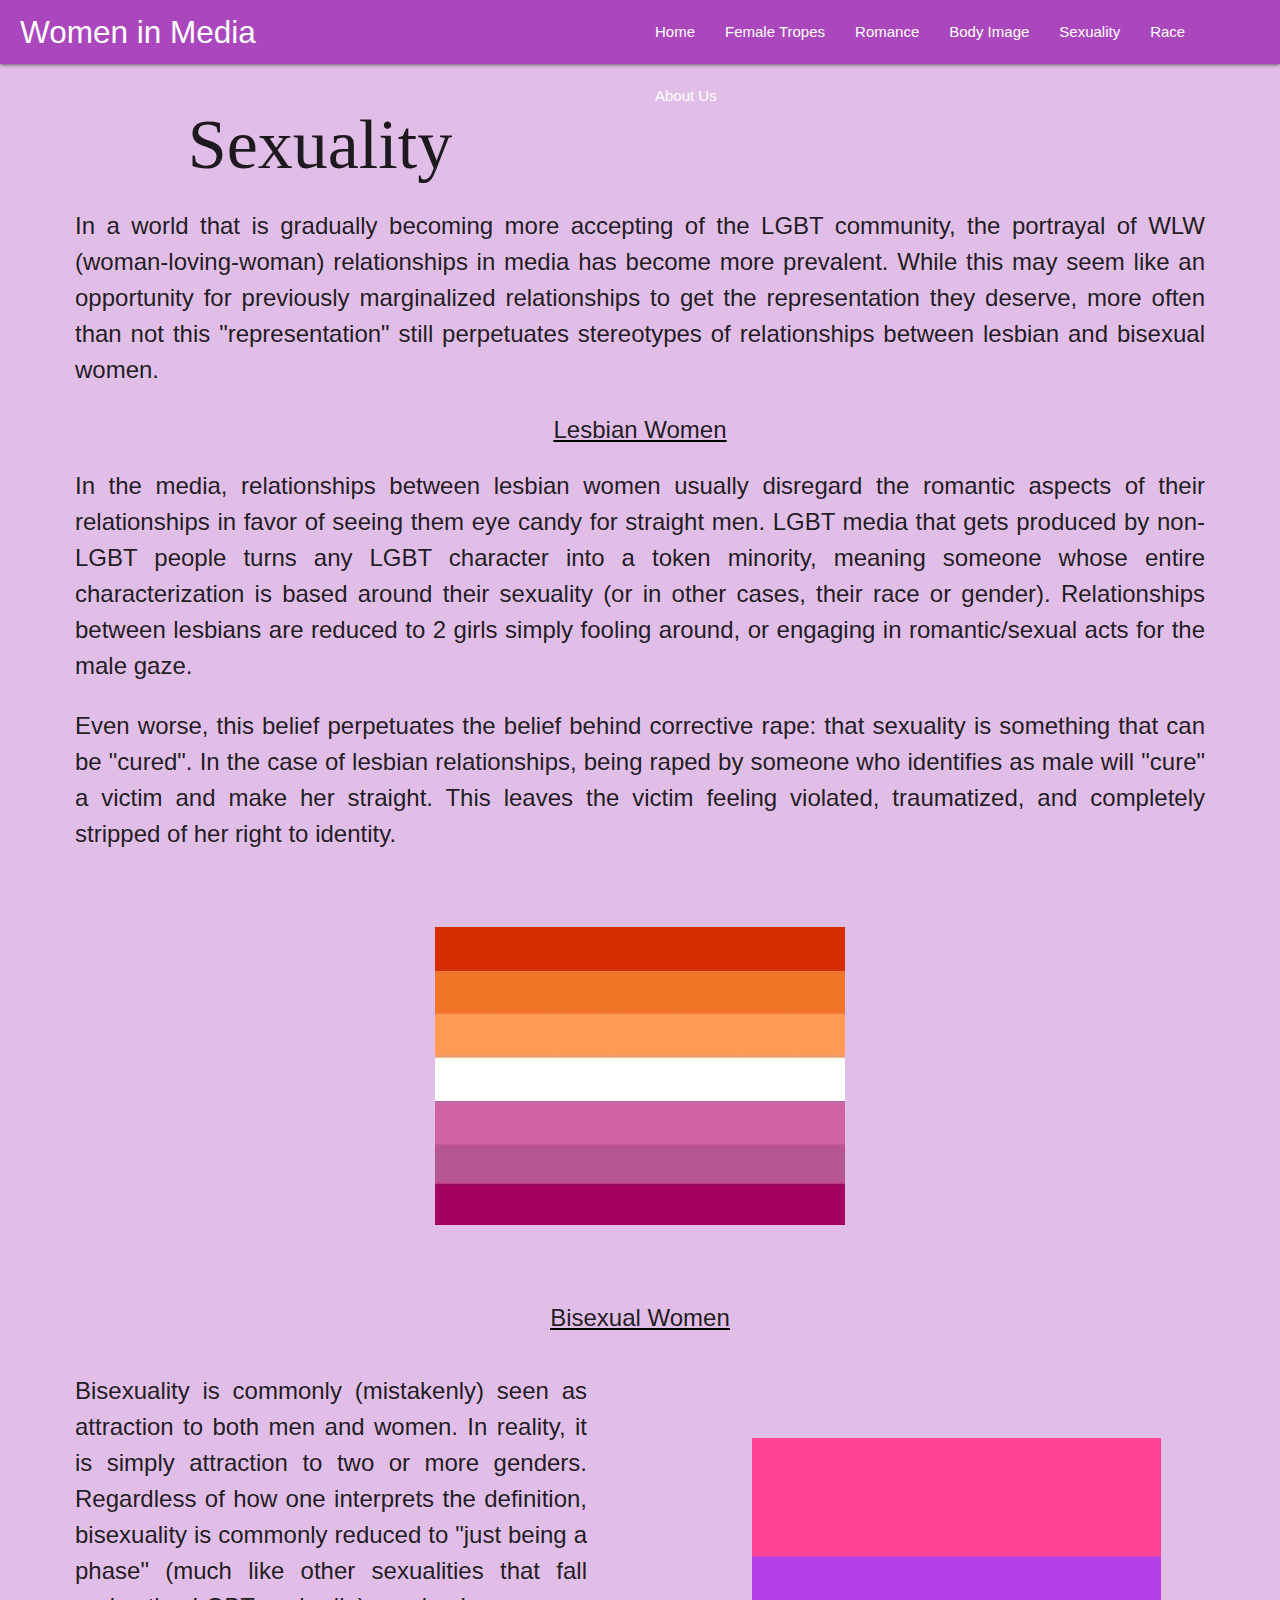
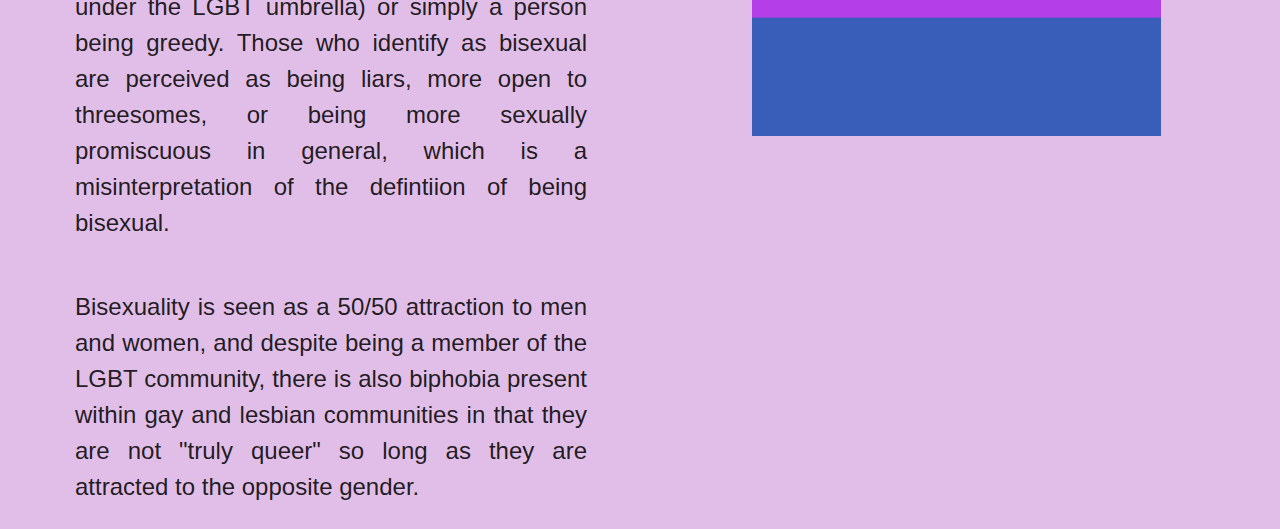
<file: sexuality.html>
<!DOCTYPE html>
<html lang="en" dir="ltr">
  <head>
    <link rel="stylesheet" href="./styles.css">
    <link rel="stylesheet" href="https://cdnjs.cloudflare.com/ajax/libs/materialize/1.0.0/css/materialize.min.css">
    <meta charset="utf-8">
    <title>Sexuality</title>
  </head>
  <body>
    <nav>
      <div class="nav-wrapper">
        <a href="#" class="brand-logo left">Women in Media</a>
        <ul id="nav-mobile" class="right hide-on-med-and-down">
          <li><a href="index.html">Home</a></li>
          <li><a href="tropes.html">Female Tropes</a></li>
          <li><a href="romance.html">Romance</a></li>
          <li><a href="body.html">Body Image</a></li>
          <li><a href="sexuality.html">Sexuality</a></li>
          <li><a href="racial.html">Race</a></li>
          <li><a href="about.html">About Us</a></li>
        </ul>
      </div>
    </nav>
    <h1 class = "heading">Sexuality</h1>
    <p class="sex">In a world that is gradually becoming more accepting of the LGBT community, the portrayal of
    WLW (woman-loving-woman) relationships in media has become more prevalent. While this may seem
    like an opportunity for previously marginalized relationships to get the representation they deserve,
    more often than not this "representation" still perpetuates stereotypes of relationships between
    lesbian and bisexual women.</p>
    <h3 class="tropehead"><strong><u>Lesbian Women</u></strong></h3>
    <div id = "sapphic">
      <p class="lesbian sex">In the media, relationships between lesbian women usually disregard the romantic
      aspects of their relationships in favor of seeing them eye candy for straight men. LGBT media that gets produced
      by non-LGBT people turns any LGBT character into a token minority, meaning someone whose entire characterization
      is based around their sexuality (or in other cases, their race or gender). Relationships between lesbians are reduced to
      2 girls simply fooling around, or engaging in romantic/sexual acts for the male gaze.</p>
      <p class = "lesbian sex">Even worse, this belief perpetuates the belief behind corrective rape: that sexuality is something that can be "cured". In the case of
      lesbian relationships, being raped by someone who identifies as male will "cure" a victim and make her straight.
      This leaves the victim feeling violated, traumatized, and completely stripped of her right to identity.</p>
      <img id="lesbian" class= "tropeimg" src="lesbian.jpg">
    </div>
    <div id = "bisexual">
      <h3 class="tropehead"><strong><u>Bisexual Women</u></strong></h3>
      <p class="sex bi">Bisexuality is commonly (mistakenly) seen as attraction to both men and women. In reality, it is simply
      attraction to two or more genders. Regardless of how one interprets the definition, bisexuality is commonly
      reduced to "just being a phase" (much like other sexualities that fall under the LGBT umbrella) or simply
      a person being greedy. Those who identify as bisexual are perceived as being liars, more open to threesomes,
      or being more sexually promiscuous in general, which is a misinterpretation of the defintiion of being bisexual.
    </p><p class="sex bi">Bisexuality is seen as a 50/50 attraction to men and women, and despite being a member of the
      LGBT community, there is also biphobia present within gay and lesbian communities in that they are not "truly queer"
      so long as they are attracted to the opposite gender.</p>
      <img id = "bi" class= "tropeimg" src="biflag.png">
  </div>
  </body>
</html>
</file>
<file: styles.css>
body{
  text-align: justify;
  background-color: #e1bee7
}

.nav-wrapper{
  /* DONT TOUCH THIS IT WORKS */
  background-color: #ab47bc;

}

li{
  font-size: 30px;
}

.hi{
  margin-left: 75px;
  margin-right: 75px;
}
.heading{
  font-family:fantasy;
  font-size:70px;
  text-align:center;
}
.beginning{
  font-size: 3vw;
  font-family: arial;
  background-image: url("https://upload.wikimedia.org/wikipedia/commons/thumb/4/4c/Feminism_symbol.svg/682px-Feminism_symbol.svg.png");
  background-repeat: no-repeat;
  background-position: center;
}

.brand-logo{
  margin-left: 20px;
}

.tropes{
  margin-left: 75px;
  margin-right: 75px;
}

.bodyimg{
  margin-left: 400px;
  height: 500px;
}

.bodyimg2{
  margin-left: 500px;
  height: 200px;
}

.tropepara{
  font-size: 24px;
  padding: 20px;
  margin-left: 75px;
  margin-right: 75px;
}

.tropepara2{
  font-size: 20px;
  padding: 10px;
  margin-left: 75px;
  text-align: justify;
  float: left;
  width: 40%;
}

.tropepara3{
  font-size: 20px;
  padding: 10px;
  margin-left: 75px;
  text-align: justify;
  float: right;
  width: 40%;
}

.tropehead{
  font-size:24px;
  text-align: center;
  font-weight: bold;
  text-decoration: underline;
}

.tropeimg{
  object-fit: cover;
  height: 400px;
}

.did{
  position: relative;
}

.did2{
  position: relative;
}

.caption{
  position: absolute;
  top: 10px;
  left: 50%;
  right: 50%;
  color: white;
  font-weight: bold;
  font-size: 15px;
  text-shadow: 3px 3px 1px purple;
}

.caption2{
  position: absolute;
  top: 10px;
  left: 50%;
  right: 50%;
  color: white;
  font-weight: bold;
  font-size: 15px;
  text-shadow: 3px 3px 1px purple;
}

.flex{
  display: flex;
  justify-content: space-around;
  margin-top: 50px;
}

#button{
  font-size: 15px;
  background-color: #ab47bc;
  opacity: 0.8;
  height: 60px;
  width: 60%;
  color: white;
  margin-left: 85px;

}

.sex{
  font-size:24px;
  margin-left: 75px;
  margin-right: 75px;
}

.right{
  width: 50%;
  float: right;
}

.left{
  width: 50%;
  float: left;
}

.bi{
  width: 40%;
  float: left;
}

#bi{
  width: 40%;
  height:
  position:relative;
  display:inline-block;
  margin: 3%;
  padding: 4%;
}

.lesbian{
  /* width: 40%; */
  /* float: right; */
}

#lesbian{
  width: 40%;
  position:relative;
  padding: 4%;
  display: block;
  margin-left: auto;
  margin-right: auto;
}

#bisexual{
  display:block
}

#sapphic{

}

{box-sizing: border-box;}

/* Button used to open the contact form - fixed at the bottom of the page */
/* .open-button {
  background-color: #555;
  color: white;
  border: none;
  cursor: pointer;
} */

/* The popup form - hidden by default */
/* .form-popup {
  position: center;
  border: 3px solid #f1f1f1;
  display:none;
}
.form-pop{
  display:block;
  position: absolute;
  left:50%;
  top:25%;
} */
/* Add styles to the form container */
/* .form-container {
  background-color: white;
  display: flex;
  justify-content: center;

} */

/* Full-width input fields */
/* .form-container input[type=text], .form-container input[type=text] {
  width: 100%;
  padding: 15px;
  margin: 5px 0 22px 0;
  border: none;
  background: #f1f1f1;
} */

/* When the inputs get focus, do something */
/* .form-container input[type=text]:focus, .form-container input[type=password]:focus {
  background-color: #ddd;
  outline: none;
} */

/* Set a style for the submit/login button */
/* .form-container .btn {
  background-color: #4CAF50;
  color: pink;
  padding: 16px 20px;
  border: none;
  cursor: pointer;
  width: 100%;
  margin-bottom:10px;
  opacity: 0.8;
} */


/* Slideshow container */
.slideshow-container {
  max-width: 1000px;
  position: relative;
  margin: auto;
}

/* Hide the images by default */
.mySlides {
  display: none;
}

/* Next & previous buttons */
.prev, .next {
  cursor: pointer;
  position: absolute;
  top: 50%;
  width: auto;
  margin-top: -22px;
  padding: 16px;
  color: white;
  font-weight: bold;
  font-size: 18px;
  transition: 0.6s ease;
  border-radius: 0 3px 3px 0;
  user-select: none;
}

/* Position the "next button" to the right */
.next {
  right: 0;
  border-radius: 3px 0 0 3px;
}

/* On hover, add a black background color with a little bit see-through */
.prev:hover, .next:hover {
  background-color: rgba(0,0,0,0.8);
}

/* Caption text */
.text {
  color: #f2f2f2;
  font-size: 15px;
  padding: 8px 12px;
  position: absolute;
  bottom: 8px;
  width: 100%;
  text-align: center;
}

/* Number text (1/3 etc) */
.numbertext {
  color: #f2f2f2;
  font-size: 12px;
  padding: 8px 12px;
  position: absolute;
  top: 0;
}

/* The dots/bullets/indicators */
.dot {
  cursor: pointer;
  height: 15px;
  width: 15px;
  margin: 0 2px;
  background-color: #bbb;
  border-radius: 50%;
  display: inline-block;
  transition: background-color 0.6s ease;
}

.active, .dot:hover {
  background-color: #717171;
}

/* Fading animation */
.fade {
  -webkit-animation-name: fade;
  -webkit-animation-duration: 1.5s;
  animation-name: fade;
  animation-duration: 1.5s;
}

@-webkit-keyframes fade {
  from {opacity: .4}
  to {opacity: 1}
}

@keyframes fade {
  from {opacity: .4}
  to {opacity: 1}
}
.pop{
  background-color: white;
  color:black;
  font-size:20px;
}
.ss{
  font-family:arial;
  font-size:30px;
  display: flex;
  justify-content: center;
}
.kidnap{
  font-size:24px;
  margin-left: 75px;
  margin-right: 75px;
}
.No-means-Try-Harder{
  font-size:30px;
  font-family:arial;
  display:flex;
  justify-content: center;
}
.rejection{
  font-size:24px;
  margin-left: 75px;
  margin-right: 75px;
}
.rr{
  margin-left:75px;
  margin-right:75px;
  font-size:24px;
}
.hot-person{
  font-size:30px;
  font-family:arial;
  display: flex;
  justify-content: center;
}
.hpr{
  margin-left:75px;
  margin-right:75px;
  font-size:24px;}

.stone-cold-beotch{
  font-size:30px;
  font-family:arial;
  display: flex;
  justify-content: center;
}
.emotionless{
  margin-left:75px;
  margin-right:75px;
  font-size:24px;
}

.listed{
  margin-left:75px;
  margin-right:75px;
  font-size:24px
}
.slideshow-container {
  position: relative;
  background: #f1f1f1f1;
}

/* Slides */
.mySlides {
  display: none;
  /* padding: 80px; */
  text-align: center;
}

/* Next & previous buttons */
.prev, .next {
  cursor: pointer;
  position: absolute;
  top: 50%;
  width: auto;
  margin-top: -30px;
  padding: 16px;
  color: #888;
  font-weight: bold;
  font-size: 20px;
  border-radius: 0 3px 3px 0;
  user-select: none;
}

/* Position the "next button" to the right */
.next {
  position: absolute;
  right: 0;
  border-radius: 3px 0 0 3px;
}

/* On hover, add a black background color with a little bit see-through */
.prev:hover, .next:hover {
  background-color: rgba(0,0,0,0.8);
  color: white;
}

/* Add a background color to the active dot/circle */
.active, .dot:hover {
  background-color: #717171;
}

/* Add an italic font style to all quotes */
q {font-style: italic;}

/* Add a blue color to the author */
.author {color: cornflowerblue;}

.oof{
  width:500px;
  height:450px;
  margin-left:500px;
  margin-right:75px;
  display: flex;
  justify-content: center;
align-items: center;

}

.img1 { background-image: url("https://www.productreviewalliance.com/wp-content/uploads/2019/01/Eating-Disorders-and-the-media.jpg"); }
.img2 { background-color: white; }
.img3 { background-image: url("https://www.productreviewalliance.com/wp-content/uploads/2019/01/Eating-Disorders-and-the-media.jpg"); }
.img4 { background-color: white; }
.img5 { background-image: url("https://www.productreviewalliance.com/wp-content/uploads/2019/01/Eating-Disorders-and-the-media.jpg"); }
.img6 { background-color: white; }

.bg-image {
  /* Full height */
  height: 50%;
  background-position: center;
  background-repeat: no-repeat;
  background-size: cover;
}

* {box-sizing: border-box;}

.img-comp-container {
  position: relative;
  height: 200px; /*should be the same height as the images*/
}

.img-comp-img {
  position: absolute;
  width: auto;
  height: auto;
  overflow:hidden;
}

.img-comp-img img {
  display:block;
  vertical-align:middle;
}

/* .img-comp-img p{
  position: absolute;
  bottom: 10px;
  left: 50%;
  right: 50%;
} */

.img-comp-slider {
  position: absolute;
  top: 10px;
  z-index:9;
  cursor: ew-resize;
  /*set the appearance of the slider:*/
  width: 40px;
  height: 40px;
  background-color: #2196F3;
  opacity: 0.7;
  border-radius: 50%;
}

.quote {
  color: #402d2d;
  padding: 40px 0;
  font-weight: 800;
  font-size: 2em;
  text-transform: uppercase;
  letter-spacing: 0.5em;
  overflow: hidden;
}

.quote .letter {
  display: inline-block;
  line-height: 1em;
}
.abc{
    margin-left:305px;
    margin-right:75px;
    width:800px;
    height:500px;
    display: flex;
    justify-content: center;
    align-items: center;
}

.container{
  display: flex;
  justify-content: space-around;
}

.about img{
  height: 300px;
}
</file>
